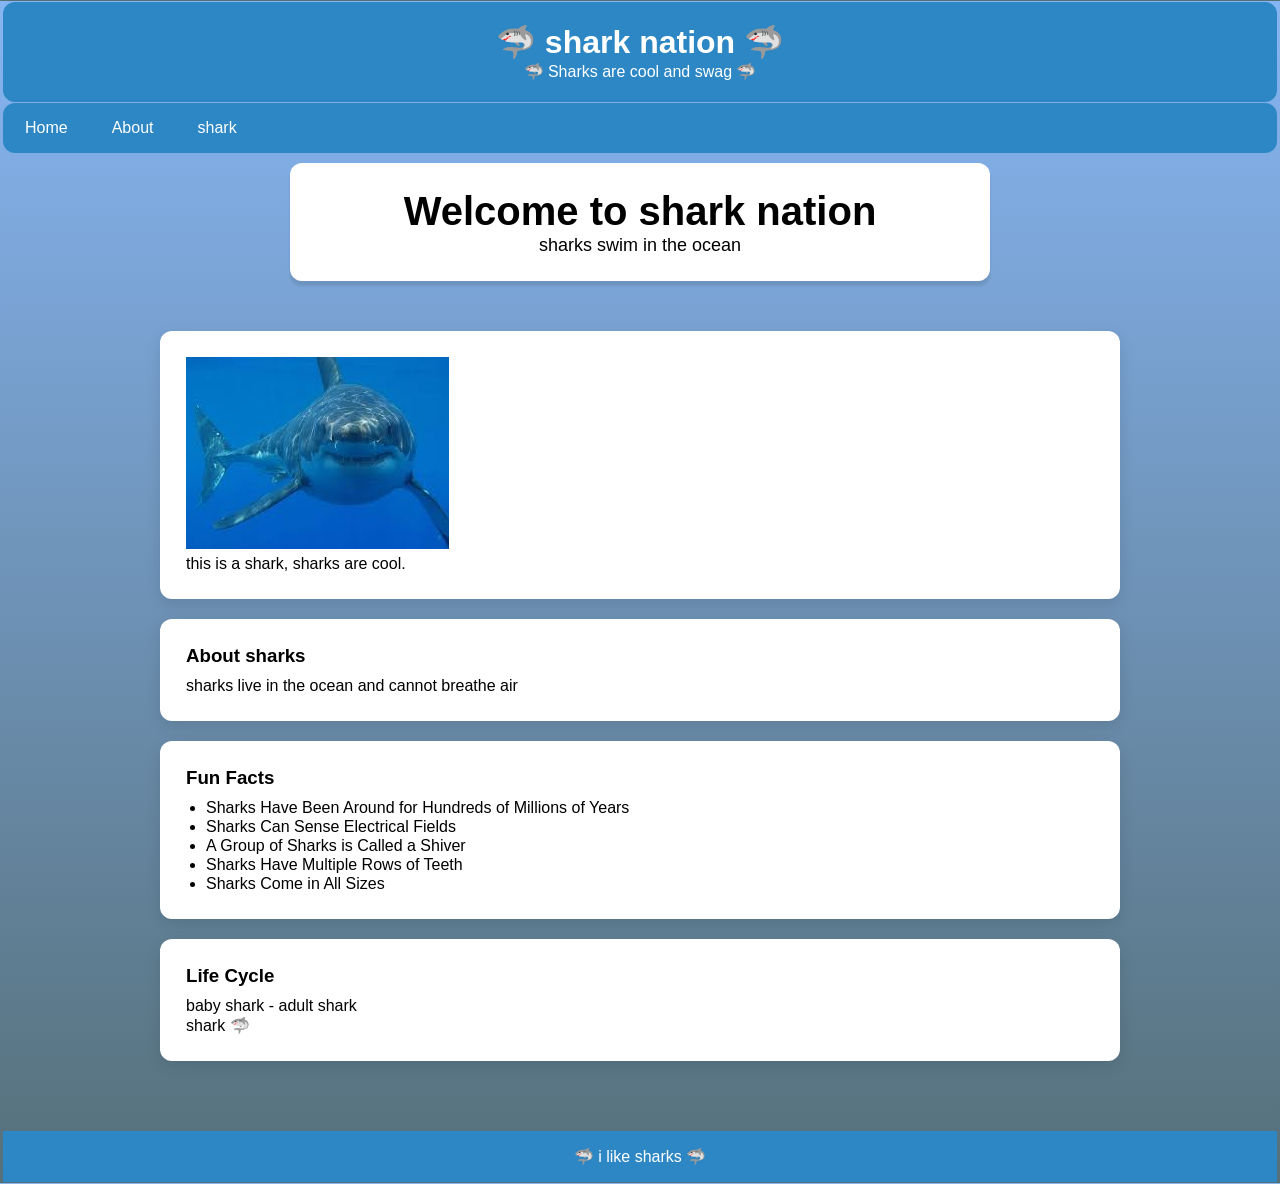
<file: index.html>
<!DOCTYPE html>

  
<html lang="en">
<head>
    <meta charset="UTF-8">
    <meta name="viewport" content="width=device-width, initial-scale=1.0">
    <link rel="stylesheet" type="text/css" href="amy.css">
    <title>shark nation</title>
    <style>
       
    </style>
</head>
<body>

<header>
    <h1>🦈 shark nation 🦈</h1>
    <p>🦈 Sharks are cool and swag 🦈</p>
</header>

<nav>
    <ul>
      <li><a href="index.html">Home</a></li>
      <li><a href="about.html">About</a></li>
      <li><a href="shark.html">shark</a></li>
    </ul>
  </nav>

<section class="hero">
    <h2>Welcome to shark nation</h2>
    <p>
        sharks swim in the ocean
    </p>
</section>

<div class="container">
    <div class="card">
        <img src="images/shark2.jpg" alt="shark">
       <p> this is a shark, sharks are cool. </p>
       
    </div> 
   
    <div class="card" id="about">
        <h3>About sharks</h3>
        <p>
            sharks live in the ocean and cannot breathe air
        </p>
    </div>

    <div class="card" id="facts">
        <h3>Fun Facts</h3>
        <ul>
            <li>Sharks Have Been Around for Hundreds of Millions of Years</li>
            <li>Sharks Can Sense Electrical Fields</li>
            <li>A Group of Sharks is Called a Shiver</li>
            <li>Sharks Have Multiple Rows of Teeth</li>
            <li>Sharks Come in All Sizes</li>
        </ul>
    </div>

    <div class="card" id="life">
        <h3>Life Cycle</h3>
        <p>
            baby shark - adult shark
        </p>
        <p>
            shark 🦈
        </p>
        
    </div>
</div>


<footer>
    <p>🦈 i like sharks 🦈</p>
</footer>


</body>
</html>
</file>
<file: amy.css>
* {
    margin: 1px;
    padding: 0;
    box-sizing: border-box;
    font-family: Arial, sans-serif;
}

body {
    background: linear-gradient(to bottom, #86b5f3, #56707a); 
    color: #000000;
}

header {
    background: #2c87c4;
    color: white;
    padding: 20px;
    text-align: center;
    border-radius: 12px;
}



.hero {
    padding: 5px 2px;
    text-align: center;
}

.hero h2 {
    font-size: 40px;
    margin-bottom: 1px;
}

.hero p {
    font-size: 18px;
    max-width: 700px;
    margin: auto;
}

.container {
    max-width: 1000px;
    margin: auto;
    padding: 20px 20px;
}

.card {
    background: white;
    border-radius: 12px;
    padding: 25px;
    margin: 20px 0;
    box-shadow: 0 5px 15px rgba(0,0,0,0.1);
}

.card h3 {
    margin-bottom: 10px;
}

ul {
    margin-left: 20px;
}
.shark {
    
    float: right; 
    width: 50%;
    max-width: 60px;
    border-radius: 12px;
    display: block;
    margin: 30px auto;
/*it refused to float properly*/
}

footer {
    background: #2c87c4;
    color: white;
    text-align: center;
    padding: 15px;
    margin-top: 30px;
}



nav ul {
    list-style-type: none;
    margin: 0;
    padding: 0;
    background-color: #2c87c4;
    overflow: hidden;
    border-radius: 12px
  }
  
  nav ul li {
    float: left;
  }
  
  nav ul li a {
    display: block;
    color: rgb(255, 255, 255);
    text-align: center;
    padding: 14px 20px;
    text-decoration: none;
  }
  nav ul li a:hover {
    background-color: #111;
    border-radius: 12px
  }
.hero {
    background: white;
    border-radius: 12px;
    padding: 25px;
    margin: 10px auto;
    box-shadow: 0 5px 3px rgba(0,0,0,0.1);
    max-width: 700px;
}
</file>
